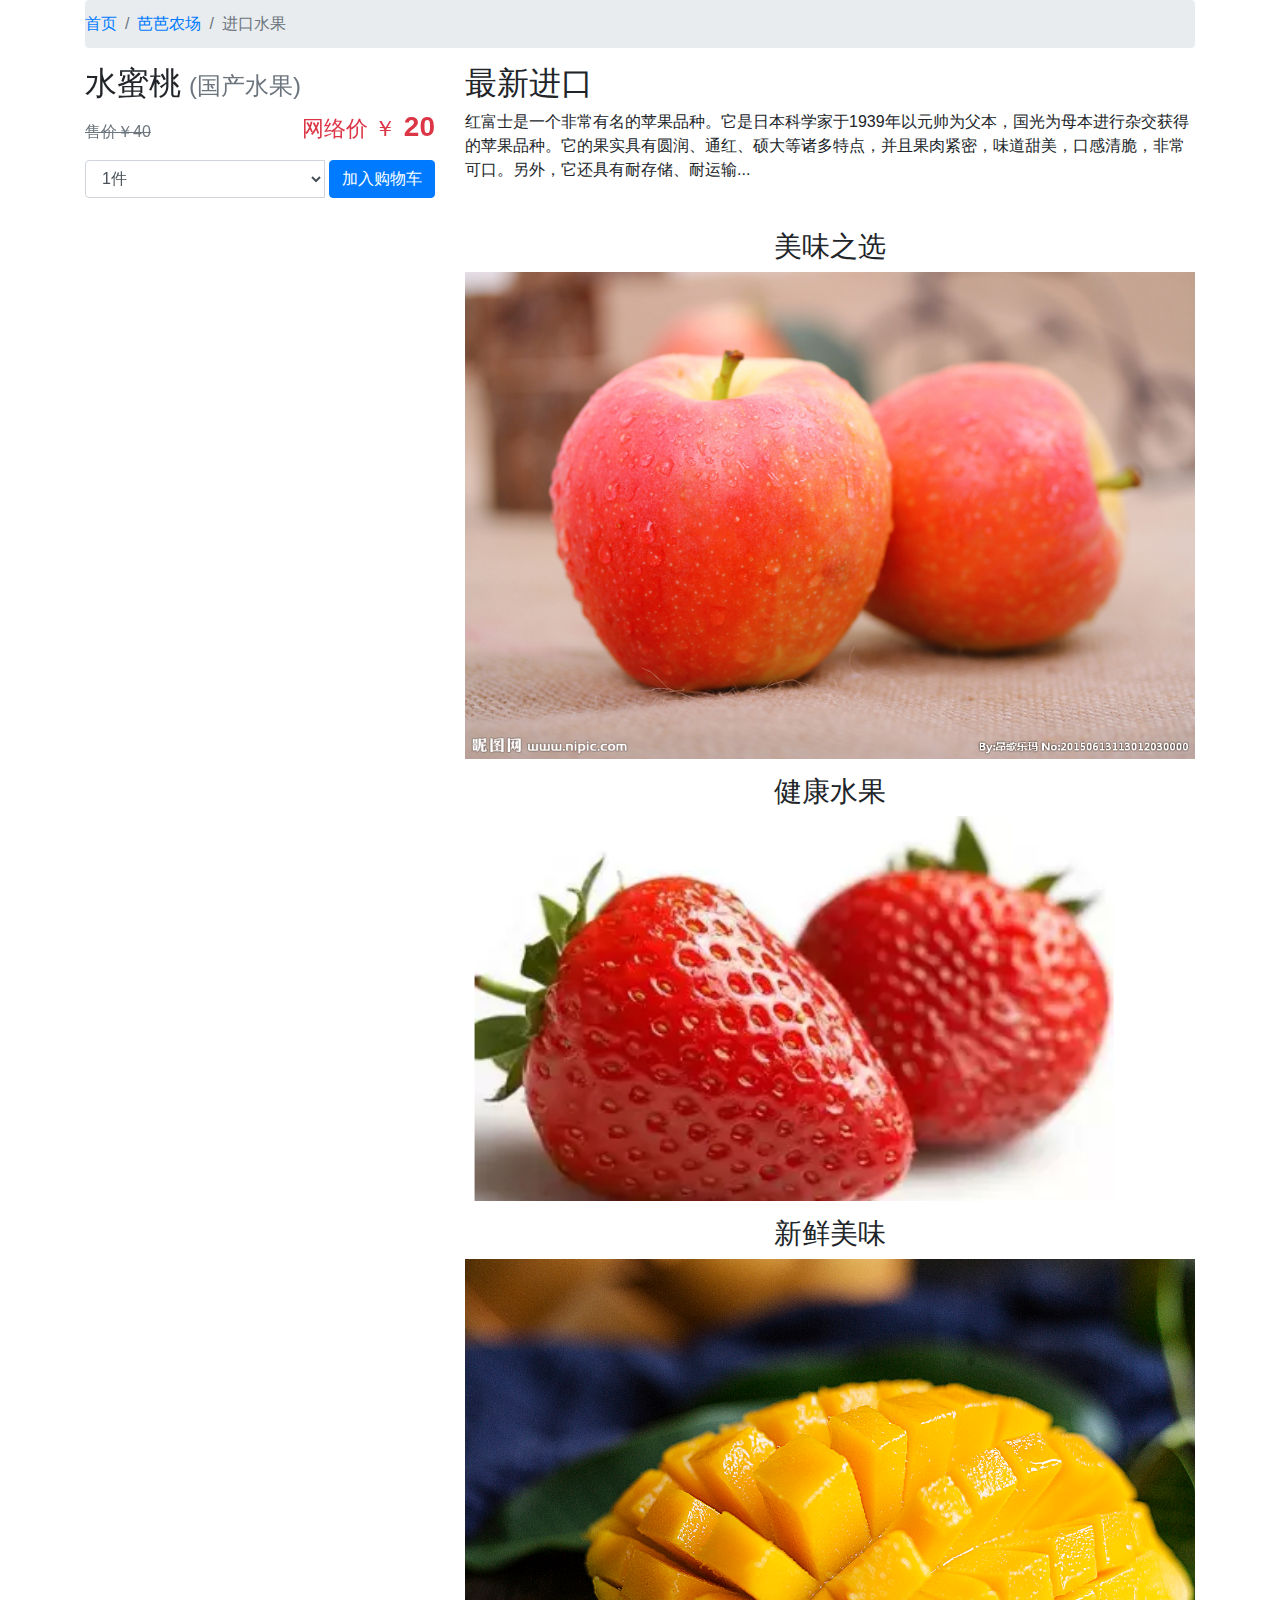
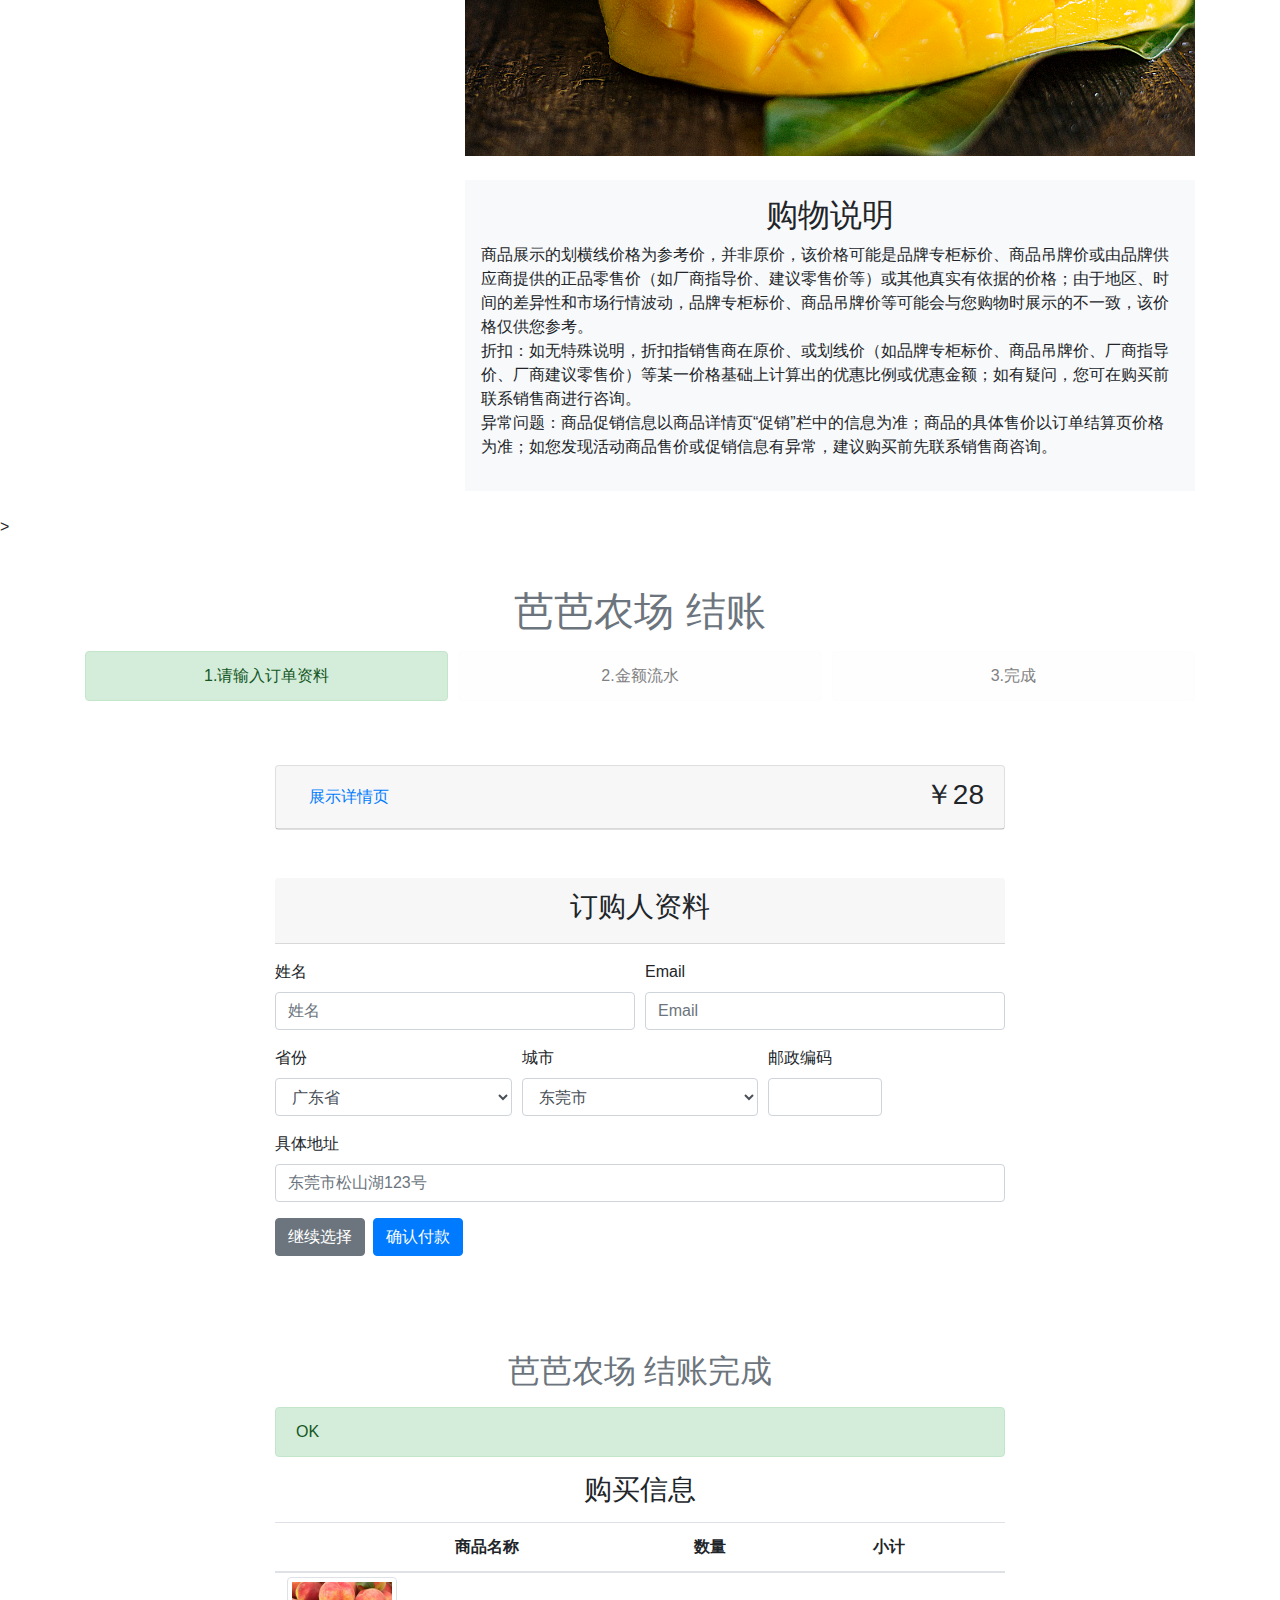
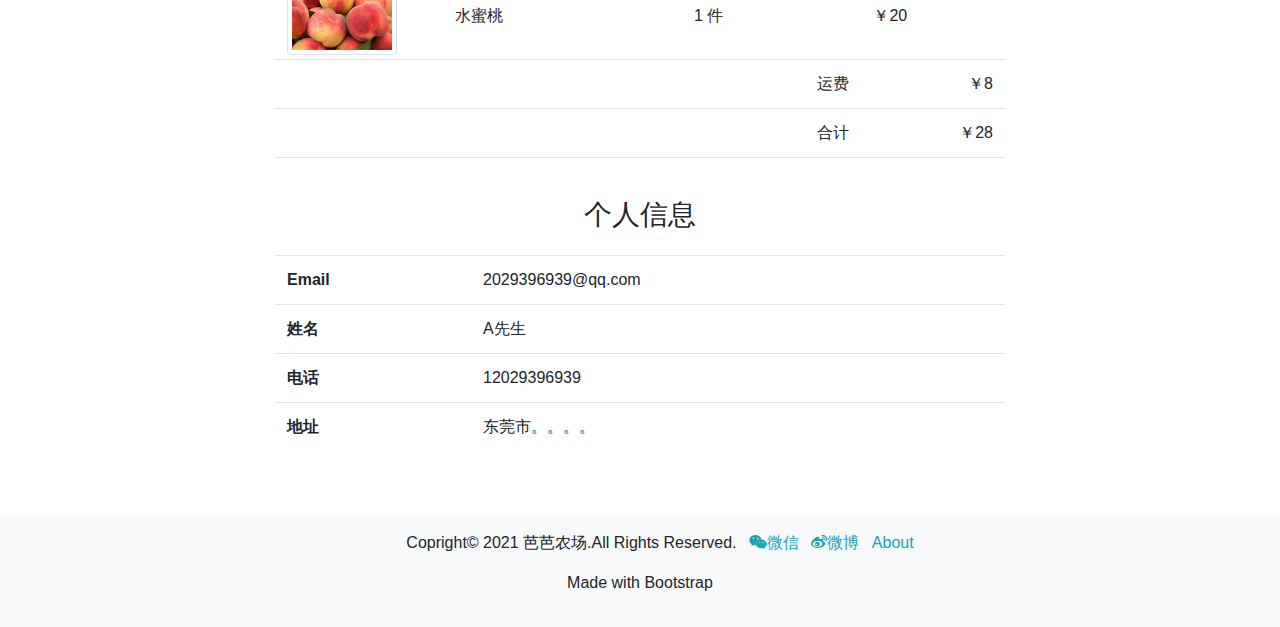
<file: xq.html>
<!DOCTYPE html>
<html lang="en">
    <head>
        <!-- Required meta tags -->
        <meta charset="utf-8">
        <meta name="viewport" content="width=device-width, initial-scale=1, shrink-to-fit=no">
        <!-- Bootstrap CSS -->
        <link rel="stylesheet" href="https://maxcdn.bootstrapcdn.com/bootstrap/4.0.0/css/bootstrap.min.css" integrity="sha384-Gn5384xqQ1aoWXA+058RXPxPg6fy4IWvTNh0E263XmFcJlSAwiGgFAW/dAiS6JXm" crossorigin="anonymous">
        <link rel="stylesheet" href=" https://cdnjs.cloudflare.com/ajax/libs/font-awesome/5.13.0/css/all.min.css">
        <link rel="stylesheet" href="https://use.fontawesome.com/releases/v5.15.2/css/all.css" integrity="sha384-vSIIfh2YWi9wW0r9iZe7RJPrKwp6bG+s9QZMoITbCckVJqGCCRhc+ccxNcdpHuYu" crossorigin="anonymous">
        <link rel="stylesheet" href="./css/all.css">
        <title>产品详情页</title>
      </head>
      <body>
        <div class="container">
            <!-- breadcrumb面包屑导航栏,bg-transprent背景设置透明色 -->
            <nav aria-label="breadcrumb">
                <ol class="breadcrumb bg-transprent pl-0">
                    <li class="breadcrumb-item"><a href="index.html">首页</a></li>
                    <li class="breadcrumb-item"><a href="index.html">芭芭农场</a></li>
                    <li class="breadcrumb-item active" aria-current="page">进口水果</li>
                </ol>
            </nav>
            <div class="row">
                <div class="col-md-4">
                    <div class="sticky-top" style="top: 10px;">
                        <!-- d-flex弹性布局 -->
                    <div class="d-flex">
                        <h1 class="h2">水蜜桃</h1>
                        <span class="h4 text-secondary pt-2 ml-2">(国产水果)</span>
                    </div>
                    <div class="d-flex justify-content-end align-items-end">
                        <del class="text-muted">售价￥40</del>
                        <div class="h3 ml-auto mb-0 text-danger">
                            <small>网络价 ￥</small>
                            <strong>20</strong>
                        </div>
                    </div>
                    <!-- select下拉选择框 -->
                    <div class="input-group mt-3">
                        <select name="" id="number" class="form-control mr-1">
                            <option value="1">1件</option>
                            <option value="2">2件</option>
                            <option value="3">3件</option>
                        </select>
                        <a href="#" class="btn btn-primary" data-toggle="modal" data-target="#editModal">加入购物车</a>
                    </div>
                    </div>
                </div>
                <div class="col-md-8">
                    <h2>最新进口</h2>
                    <p class="mb-5">红富士是一个非常有名的苹果品种。它是日本科学家于1939年以元帅为父本，国光为母本进行杂交获得的苹果品种。它的果实具有圆润、通红、硕大等诸多特点，并且果肉紧密，味道甜美，口感清脆，非常可口。另外，它还具有耐存储、耐运输...</p>
                    <h3 class="text-center">美味之选</h3>
                    <img src="tp/11.jpg" class="w-100" alt="card image cap">
                    <h3 class="text-center mt-3">健康水果</h3>
                    <img src="tp/12.png" class="w-100" alt="card image cap">
                    <h3 class="text-center mt-3">新鲜美味</h3>
                    <img src="tp/4.jpg" class="w-100" alt="card image cap">
                    <div class="my-4 bg-light p-3" role="alert">
                        <h2 class="text-center h2">购物说明</h2>
                        <p>商品展示的划横线价格为参考价，并非原价，该价格可能是品牌专柜标价、商品吊牌价或由品牌供应商提供的正品零售价（如厂商指导价、建议零售价等）或其他真实有依据的价格；由于地区、时间的差异性和市场行情波动，品牌专柜标价、商品吊牌价等可能会与您购物时展示的不一致，该价格仅供您参考。<br>

                            折扣：如无特殊说明，折扣指销售商在原价、或划线价（如品牌专柜标价、商品吊牌价、厂商指导价、厂商建议零售价）等某一价格基础上计算出的优惠比例或优惠金额；如有疑问，您可在购买前联系销售商进行咨询。<br>
                            
                            异常问题：商品促销信息以商品详情页“促销”栏中的信息为准；商品的具体售价以订单结算页价格为准；如您发现活动商品售价或促销信息有异常，建议购买前先联系销售商咨询。</p>
                    </div>
                </div>
            </div>
        </div>

        <!-- 结账锚标签 -->
        <a id="jiezhan"></a>>
        <div class="container main-contant py-5">
            <!-- text-secondary文字颜色灰色 -->
            <h1 class="text-center mb-3 text-secondary">芭芭农场 结账</h1>
            <div class="form-row text-center">
                <div class="col-12 col-sm">
                    <!-- alert alert-success提示颜色,alert-rounded 圆角-->
                    <div class="alert alert-success alert-rounded" role="alert">
                        1.请输入订单资料
                    </div>
                </div>
                <div class="col-12 col-sm">
                    <div class="alert alert-light alert-rounded" role="alert">
                        2.金额流水
                    </div>
                </div>
                <div class="col-12 col-sm">
                    <div class="alert alert-light alert-rounded" role="alert">
                        3.完成
                    </div>
                </div>
            </div>

            <!-- #collapseone折叠式选项,col-md-8占8份栏位 -->
            <div class="row justify-content-center mt-5">
                <div class="col-md-8">
                    <div class="card">
                        <div class="card-header d-flex" id="headingone">
                            <button class="btn btn-link" data-toggle="collapse" data-target="#collapseone" aria-expanded="true" aria-controls="collapseone">
                                展示详情页                   
                            </button>
                            <div class="ml-auto">
                                <span class="h3">￥28</span>
                            </div>
                        </div>
                    </div>
                    <div class="collapse" id="collapseone" aria-labelledby="headingone" data-parent="#headingone">
                        <table class="table table-sm">
                            <thead>
                            <tr>
                                <th width="30"></th>
                                <th width="100"></th>
                                <th>商品名称</th>
                                <th width="100">数量</th>
                                <th width="80">小计</th>
                            </tr>
                            </thead>
                            <tbody>
                                <tr>
                                    <td class="align-middle text-center">
                                        <!-- text-muted强调色，img-thumbnail设置缩略图 -->
                                        <a href="#removeModal" class="text-muted" data-toggle="modal" data-title="删除 水蜜桃 1 件">
                                            <i class="far fa-trash-alt" aria-hidden="true"></i>
                                        </a>
                                    </td>
                                    <td class="py-1" width="130">
                                        <img src="tp/1.jpg" class="img-thumbnail" alt="">
                                    </td>
                                    <td class="align-middle">水蜜桃</td>
                                    <td class="align-middle">1 件</td>
                                    <td class="align-middle">￥20</td>
                                </tr>
                                <tr>
                                    <td colspan="4" class="text-right">运费</td>
                                    <td class="text-right">
                                        <strong>￥8</strong>
                                    </td>
                                </tr>
                                <tr>
                                    <td colspan="4" class="text-right">合计</td>
                                    <td class="text-right">
                                        <strong>￥28</strong>
                                    </td>
                                </tr>
                            </tbody>
                        </table>
                    </div>
                    <!-- 订购人资料，rounded-0直角，needs-validation表单验证 -->
                    <div class="card border-0 rounded-0 mt-5">
                        <div class="card-header boder-bottom-0">
                            <h3 class="text-center">订购人资料</h3>
                        </div>
                    </div>
                    <form class="mt-3 needs-validation" novalidate>
                        <div class="form-row">
                          <div class="form-group col-md-6">
                            <label for="name">姓名</label>
                            <input type="text" class="form-control" id="name" placeholder="姓名" required>
                            <div class="invalid-feedback">
                                请输入你的姓名
                            </div>
                          </div>
                          <div class="form-group col-md-6">
                            <label for="inputEmail4">Email</label>
                            <input type="email" class="form-control" id="inputEmail4" placeholder="Email">
                            <div class="invalid-feedback">
                                请输入你的email
                            </div>
                        </div>
                       
                        <div class="form-group col-md-4">
                          <label for="country">省份</label>
                          <select id="country" class="form-control">
                            <option selected>广东省</option>
                            <option>广西省</option>
                            <option>海南省</option>
                          </select>
                        </div>
                          <div class="form-group col-md-4">
                            <label for="inputCity">城市</label>
                            <select id="inputCity" class="form-control">
                              <option selected>东莞市</option>
                              <option>北京市</option>
                              <option>深圳市</option>
                            </select>
                          </div>
                          <div class="form-group col-md-2">
                            <label for="Zip">邮政编码</label>
                            <input type="text" class="form-control" id="Zip" required>
                            <div class="invalid-feedback">
                                请输入你的邮政编码
                            </div>
                          </div>
                          <div class="form-group col-md-12">
                            <label for="address">具体地址</label>
                            <input type="text" class="form-control" id="address" placeholder="东莞市松山湖123号" required>
                            <div class="invalid-feedback">
                                请输入你的地址
                            </div>
                          </div>
                        </div>
                        <div class="f-lex justify-content-end">
                            <a href="#" class="btn btn-secondary mr-1">继续选择</a>
                            <button type="submit" class="btn btn-primary" data-toggle="modal" 
                            data-target="#loginModal" data-title="" 
                            data-backdrop="static">确认付款</button>
                        </div>  
                      </form>
                </div>
            </div>
        </div>


        <div class="container py-5">
            <!-- justify-content-center文本居中 -->
            <div class="row justify-content-center">
                <div class="col-md-8">
                    <h2 class="text-center text-secondary mb-3">芭芭农场 结账完成</h2>
                    <div class="alert alert-success alert-center alert-rounded" role="alert">
                        OK
                    </div>
                    <h3 class="text-center mb-3">购买信息</h3>
                    <table class="table">
                        <thead>
                            <tr>
                                <th></th>
                                <th width="200">商品名称</th>
                                <th width="150">数量</th>
                                <th width="120">小计</th>
                            </tr>
                        </thead>
                        <tbody>
                            <tr>
                                <td class="py-1" width="140">
                                    <img src="tp/1.jpg" class="img-thumbnail" width="110" alt="">
                                </td>
                                <td class="align-middle">水蜜桃</td>
                                <td class="align-middle">1 件</td>
                                <td class="align-middle">￥20</td>
                            </tr>
                        </tbody>
                        <tfoot>
                            <tr>
                                <td></td>
                                <td></td>
                                <td class="align-middle text-right">运费</td>
                                <td class="align-middle text-right">￥8</td>
                            </tr>
                            <tr>
                                <td></td>
                                <td></td>
                                <td class="align-middle text-right">合计</td>
                                <td class="align-middle text-right">￥28</td>
                            </tr>
                            <tr>
                                <td></td>
                                <td></td>
                                <td></td>
                                <td></td>
                            </tr>
                        </tfoot>
                    </table>
    
                    <h3 class="text-center mb-4">个人信息</h3>
                    <table class="table">
                        <tbody>
                            <tr>
                                <th>Email</th>
                                <td>2029396939@qq.com</td>
                            </tr>
                            <tr>
                                <th>姓名</th>
                                <td>A先生</td>
                            </tr>
                            <tr>
                                <th>电话</th>
                                <td>12029396939</td>
                            </tr>
                            <tr>
                                <th>地址</th>
                                <td>东莞市。。。。</td>
                            </tr>
                        </tbody>
                    </table>
                </div>
            </div>
        </div>
    
        <footer class="bg-light trxt-muted py-3">
            <div class="container">
                <ul class="list-line text-center">
                    <li class="list-inline-item"> Copright&copy; 2021 芭芭农场.All Rights Reserved.</li>
                    <li class="list-inline-item">
                        <a class="text-info" href="#">
                            <i class="fab fa-weixin" aria-hidden="true"></i>微信
                        </a>
                    </li>
                    <li class="list-inline-item">
                        <a class="text-info" href="#">
                            <i class="fab fa-weibo" aria-hidden="true"></i>微博
                        </a>
                    </li>
                    <li class="list-inline-item">
                        <a class="text-info" href="#">About</a>
                    </li>
                </ul>
                <p class="text-center"> Made with Bootstrap</p>
            </div>
        </footer>


 <!-- modal -->
 <div class="modal fade" id="loginModal" tabindex="-1" role="dialog" aria-labelledby="exampleModalLabel" aria-hidden="true">
    <div class="modal-dialog" role="document">
      <div class="modal-content">
        <div class="modal-header bg-primary text-white">
          <h5 class="modal-title" id="exampleModalLabel">登录</h5>
          <button type="button" class="close" data-dismiss="modal" aria-label="Close">
            <span aria-hidden="true">&times;</span>
          </button>
        </div>
        <div class="modal-body">
            <form>
                <div class="form-group">
                  <label for="exampleInputEmail1">账号</label>
                  <input type="text" class="form-control" id="exampleuser" placeholder="请输入账号" >
                </div>
                <div class="form-group">
                  <label for="exampleInputPassword1">密码</label>
                  <input type="password" class="form-control" id="exampleInputPassword1" placeholder="请输入密码">
                </div>
                <div class="form-group form-check">
                  <input type="checkbox" class="form-check-input" id="exampleCheck1">
                  <label class="form-check-label" for="exampleCheck1">记住密码</label>
                </div>
            </form>
        </div>
        <div class="modal-footer">
          <a href="#" class="mr-auto" data-dismiss="modal" data-toggle="modal" data-target="#registerModal">还没注册账号？注册</a>
          <button type="button" class="btn btn-secondary" data-dismiss="modal">关闭</button>
          <button type="button" class="btn btn-primary">登录</button>
        </div>
      </div>
    </div>
  </div>
<!-- modal -->
  <div class="modal fade" id="registerModal" tabindex="-1" role="dialog" aria-labelledby="exampleModalLabel" aria-hidden="true">
        <div class="modal-dialog" role="document">
          <div class="modal-content">
            <div class="modal-header bg-success text-white">
              <h5 class="modal-title" id="exampleModalLabel">注册</h5>
              <button type="button" class="close" data-dismiss="modal" aria-label="Close">
                <span aria-hidden="true">&times;</span>
              </button>
            </div>
            <div class="modal-body">
                <div class="row">
                    <div class="col-md-3">
                      <svg t="1623673532845" class="icon" viewBox="0 0 1024 1024" version="1.1" xmlns="http://www.w3.org/2000/svg" p-id="2516" width="100" height="100"><path d="M722.6 645.295c17.497-26.999 9.793-63.072-17.206-80.567-21.997-14.255-45.104-26.406-69.045-36.377 69.66-51.387 114.937-134.006 114.937-227.013 0-155.467-126.483-281.951-281.951-281.951s-281.951 126.483-281.951 281.951c0 92.95 45.223 175.527 114.811 226.919-51.763 21.557-99.309 53.261-140.153 94.103-82.080 82.080-127.284 191.213-127.284 307.292 0 32.174 26.082 58.254 58.254 58.254s58.254-26.080 58.254-58.254c0-175.385 142.685-318.068 318.068-318.068 61.579 0 121.298 17.606 172.699 50.915 27.002 17.498 63.074 9.793 80.567-17.206zM469.334 135.897c91.225 0 165.442 74.218 165.442 165.442s-74.218 165.442-165.442 165.442c-91.225 0-165.442-74.217-165.442-165.442s74.218-165.442 165.442-165.442z" p-id="2517"></path><path d="M926.63 743.197h-66.992v-66.992c0-32.174-26.080-58.254-58.254-58.254s-58.254 26.080-58.254 58.254v66.992h-66.992c-32.174 0-58.254 26.080-58.254 58.254s26.080 58.254 58.254 58.254h66.992v66.992c0 32.174 26.080 58.254 58.254 58.254s58.254-26.080 58.254-58.254v-66.992h66.992c32.174 0 58.254-26.080 58.254-58.254s-26.080-58.254-58.254-58.254z" p-id="2518"></path></svg>
                    </div>
                    <div class="col-md-9">
                          <h4>注册账号</h4>
                      <form>
                          <div class="form-group">
                              <label>手机</label>
                              <input type="text" class="form-control" placeholder="请输入手机号">
                          </div>
                          <div class="form-group">
                              <label>验证码</label>
                              <div class="input-group">
                                  <input type="text" class="form-control" placeholder="输入验证码..">
                                  <div class="input-group-btn">
                                      <button class="btn btn-success">发送验证码</button>
                                  </div>
                              </div>
                          </div>
                          <div class="form-group text-center">
                              <a href="#">忘记密码？</a>
                          </div>
                      </form>
                    </div>
                </div>
            </div>
            <div class="modal-footer">
              <a href="#" class="mr-auto" data-dismiss="modal" data-toggle="modal" data-target="#loginModal">切换到登录</a>
              <button type="button" class="btn btn-secondary" data-dismiss="modal">关闭</button>
              <button type="button" class="btn btn-primary">注册</button>
            </div>
          </div>
        </div>
  </div>




<!-- Optional JavaScript -->
<!-- jQuery first, then Popper.js, then Bootstrap JS -->
<script src="https://code.jquery.com/jquery-3.3.1.slim.min.js"
    integrity="sha384-q8i/X+965DzO0rT7abK41JStQIAqVgRVzpbzo5smXKp4YfRvH+8abtTE1Pi6jizo"
    crossorigin="anonymous"></script>
<script src="https://cdnjs.cloudflare.com/ajax/libs/popper.js/1.14.7/umd/popper.min.js"
    integrity="sha384-UO2eT0CpHqdSJQ6hJty5KVphtPhzWj9WO1clHTMGa3JDZwrnQq4sF86dIHNDz0W1"
    crossorigin="anonymous"></script>
<script src="https://stackpath.bootstrapcdn.com/bootstrap/4.3.1/js/bootstrap.min.js"
    integrity="sha384-JjSmVgyd0p3pXB1rRibZUAYoIIy6OrQ6VrjIEaFf/nJGzIxFDsf4x0xIM+B07jRM"
    crossorigin="anonymous"></script>

<script src="./js/all.js"></script>
</body>     
</body>
</html>
</file>
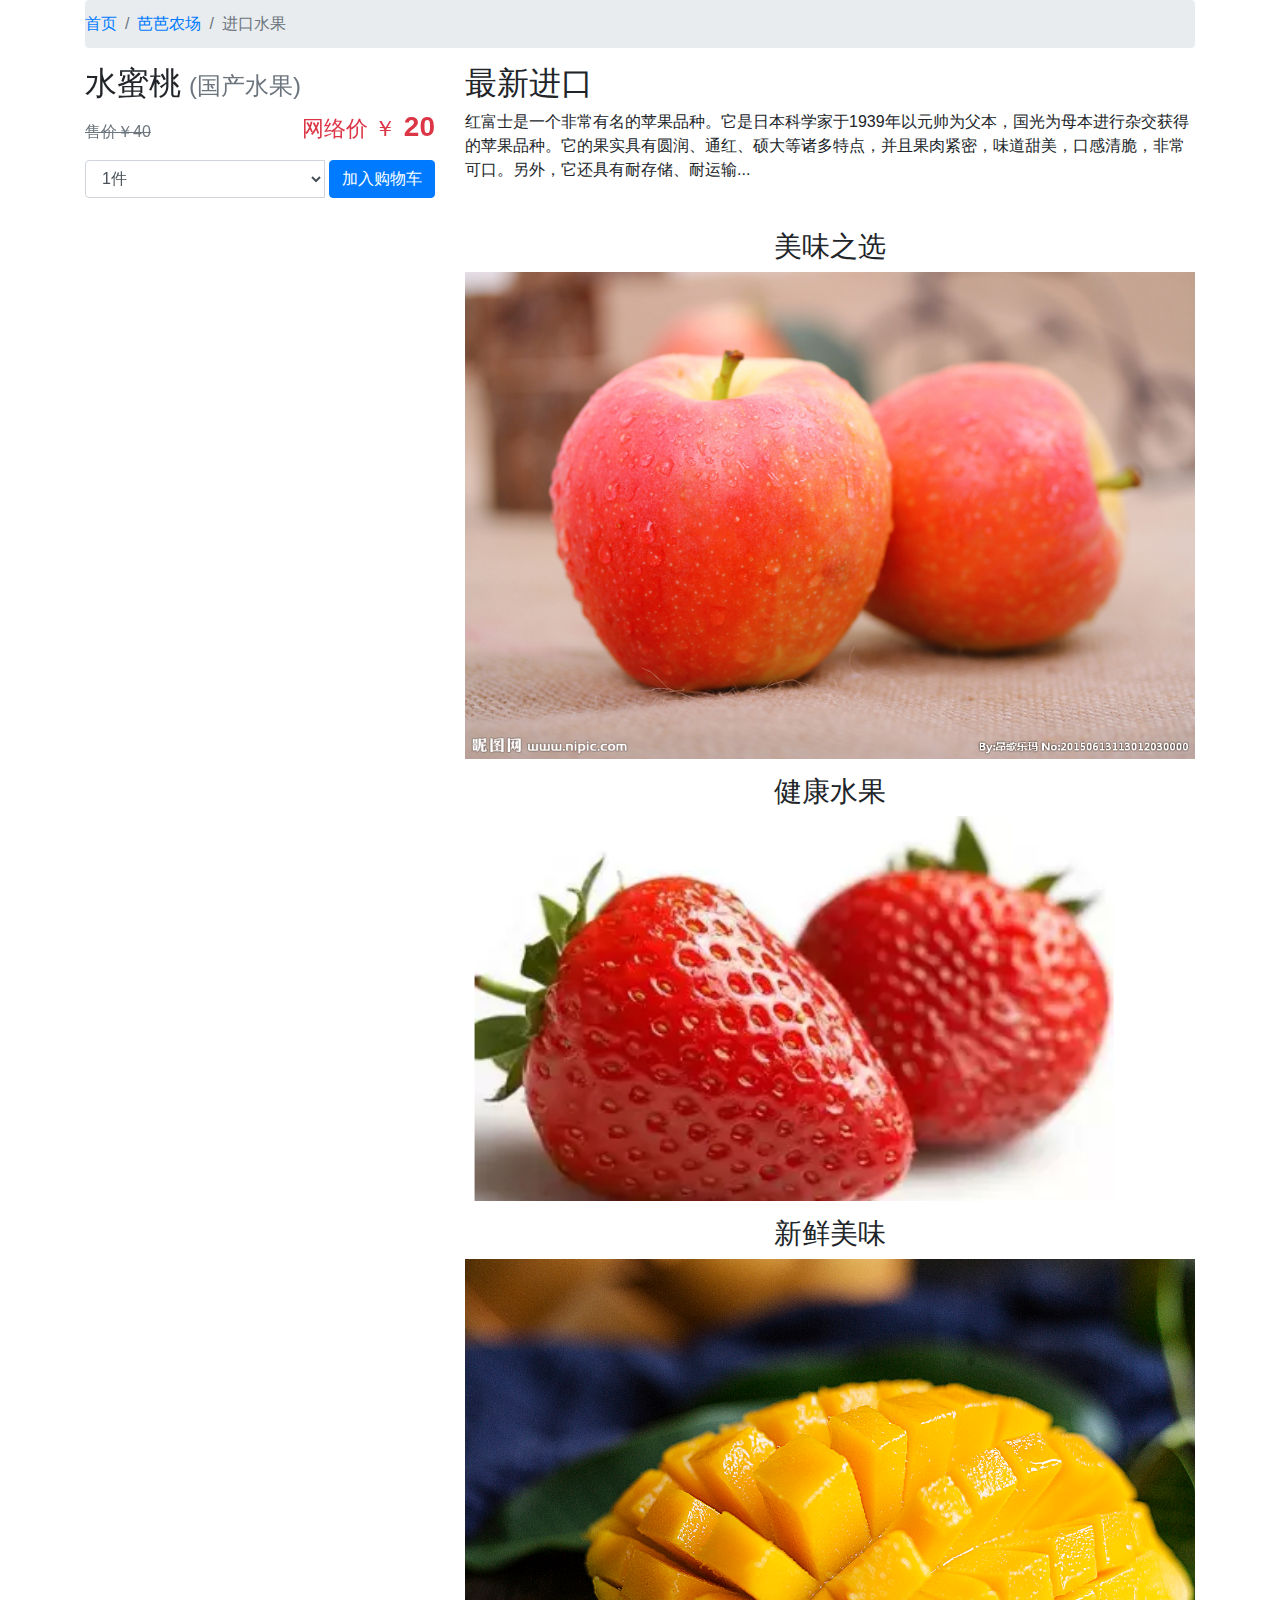
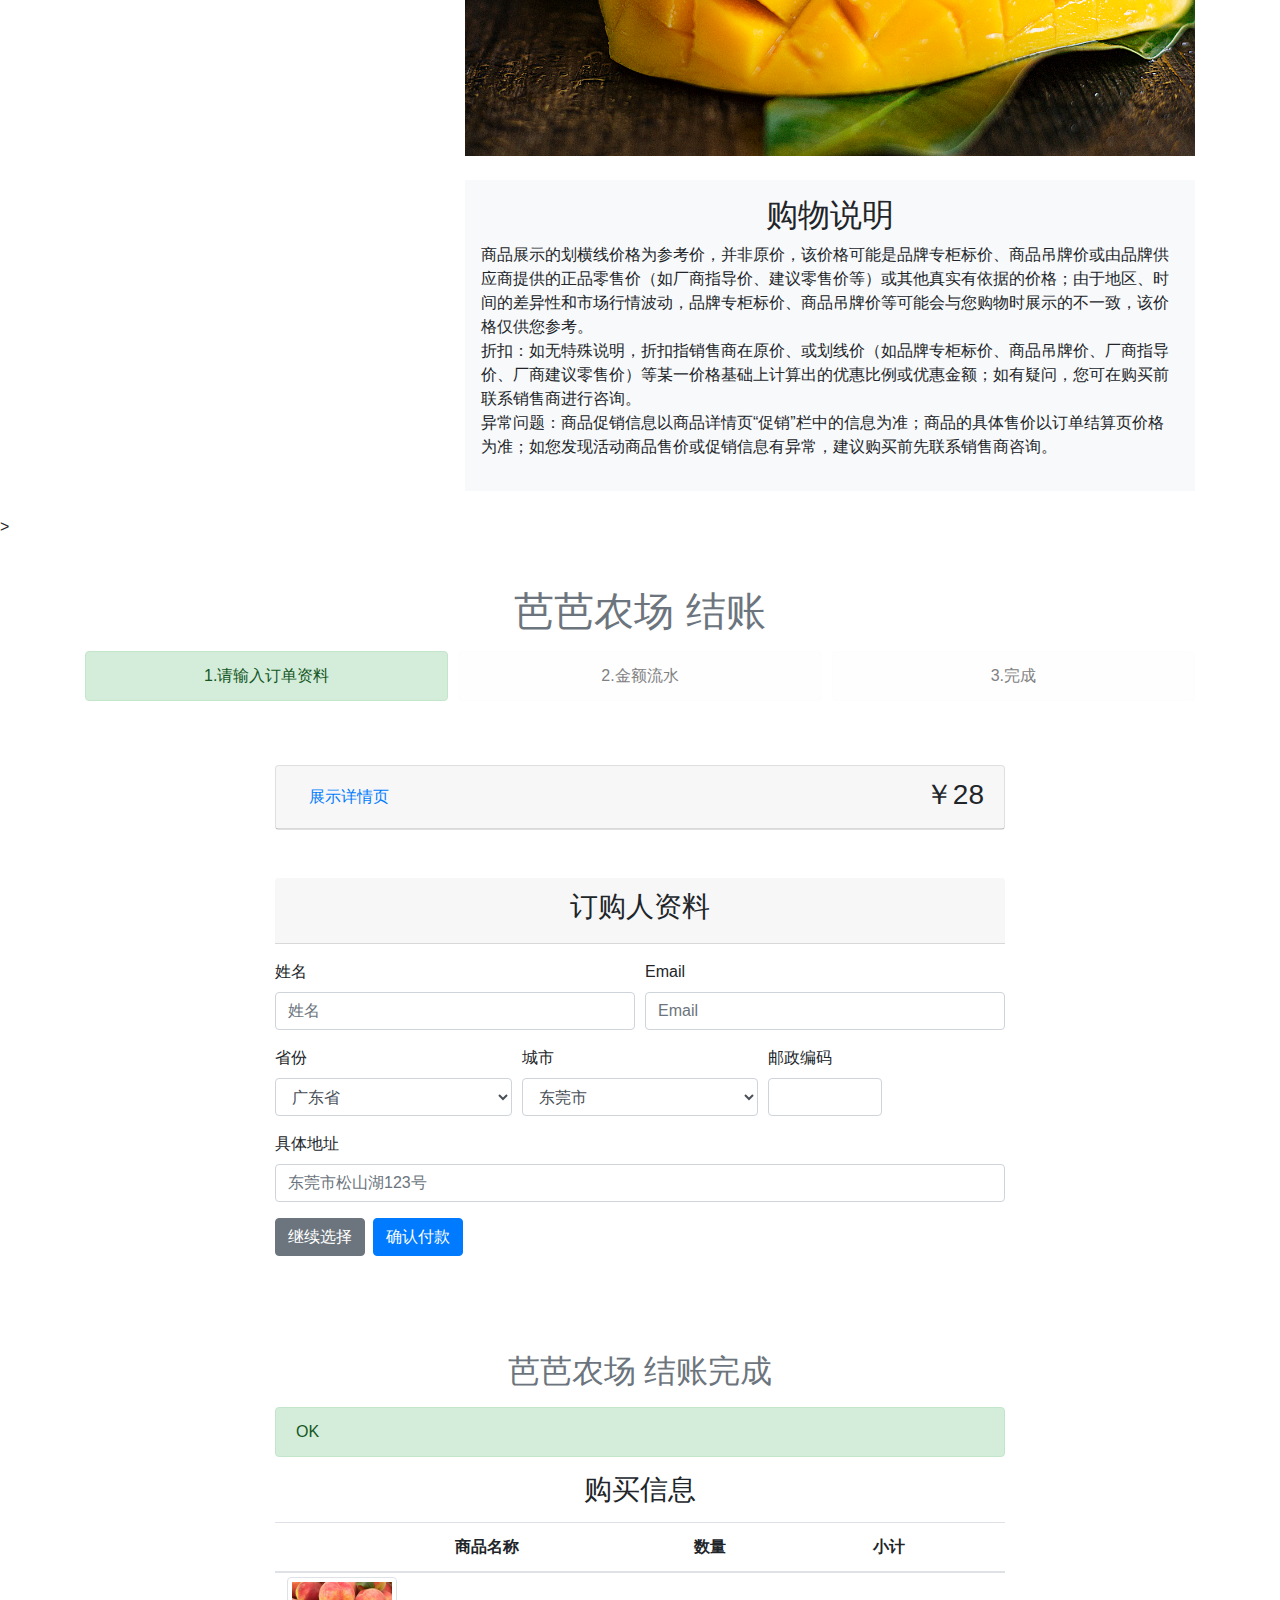
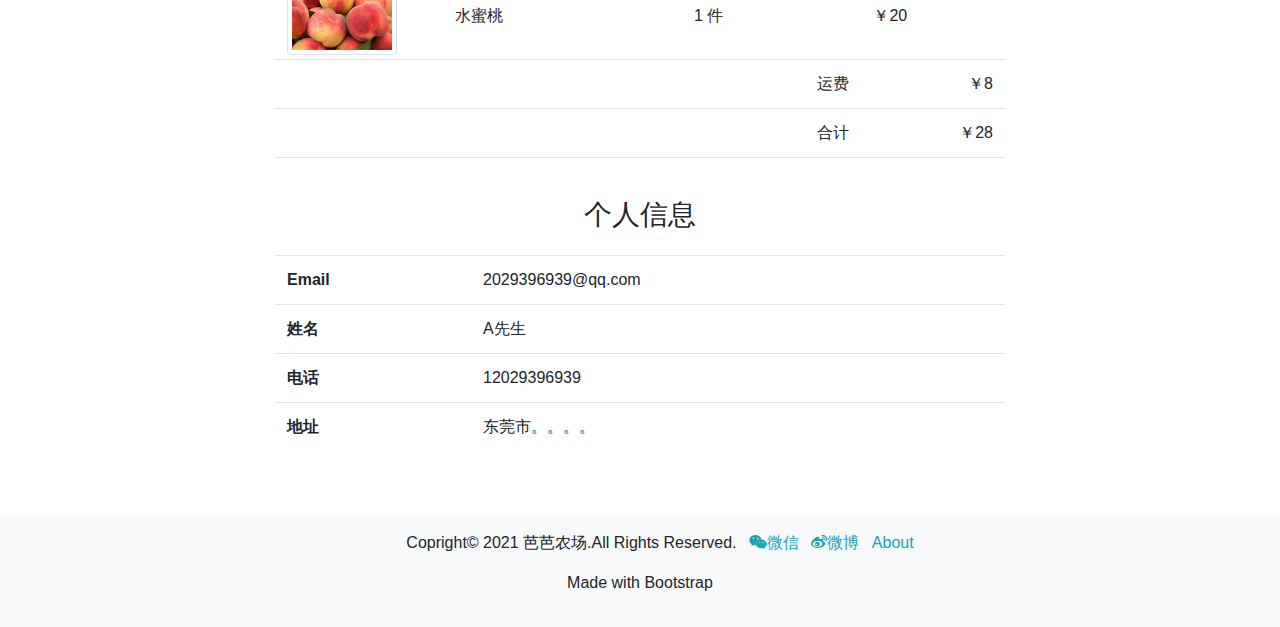
<file: html/xq.html>
<!DOCTYPE html>
<html lang="en">
    <head>
        <!-- Required meta tags -->
        <meta charset="utf-8">
        <meta name="viewport" content="width=device-width, initial-scale=1, shrink-to-fit=no">
        <!-- Bootstrap CSS -->
        <link rel="stylesheet" href="https://maxcdn.bootstrapcdn.com/bootstrap/4.0.0/css/bootstrap.min.css" integrity="sha384-Gn5384xqQ1aoWXA+058RXPxPg6fy4IWvTNh0E263XmFcJlSAwiGgFAW/dAiS6JXm" crossorigin="anonymous">
        <link rel="stylesheet" href=" https://cdnjs.cloudflare.com/ajax/libs/font-awesome/5.13.0/css/all.min.css">
        <link rel="stylesheet" href="https://use.fontawesome.com/releases/v5.15.2/css/all.css" integrity="sha384-vSIIfh2YWi9wW0r9iZe7RJPrKwp6bG+s9QZMoITbCckVJqGCCRhc+ccxNcdpHuYu" crossorigin="anonymous">
        <link rel="stylesheet" href="../css/all.css">
        <title>产品详情页</title>
      </head>
      <body>
        <div class="container">
            <!-- breadcrumb面包屑导航栏,bg-transprent背景设置透明色 -->
            <nav aria-label="breadcrumb">
                <ol class="breadcrumb bg-transprent pl-0">
                    <li class="breadcrumb-item"><a href="../index.html">首页</a></li>
                    <li class="breadcrumb-item"><a href="../index.html">芭芭农场</a></li>
                    <li class="breadcrumb-item active" aria-current="page">进口水果</li>
                </ol>
            </nav>
            <div class="row">
                <div class="col-md-4">
                    <div class="sticky-top" style="top: 10px;">
                        <!-- d-flex弹性布局 -->
                    <div class="d-flex">
                        <h1 class="h2">水蜜桃</h1>
                        <span class="h4 text-secondary pt-2 ml-2">(国产水果)</span>
                    </div>
                    <div class="d-flex justify-content-end align-items-end">
                        <del class="text-muted">售价￥40</del>
                        <div class="h3 ml-auto mb-0 text-danger">
                            <small>网络价 ￥</small>
                            <strong>20</strong>
                        </div>
                    </div>
                    <!-- select下拉选择框 -->
                    <div class="input-group mt-3">
                        <select name="" id="number" class="form-control mr-1">
                            <option value="1">1件</option>
                            <option value="2">2件</option>
                            <option value="3">3件</option>
                        </select>
                        <a href="#" class="btn btn-primary" data-toggle="modal" data-target="#editModal">加入购物车</a>
                    </div>
                    </div>
                </div>
                <div class="col-md-8">
                    <h2>最新进口</h2>
                    <p class="mb-5">红富士是一个非常有名的苹果品种。它是日本科学家于1939年以元帅为父本，国光为母本进行杂交获得的苹果品种。它的果实具有圆润、通红、硕大等诸多特点，并且果肉紧密，味道甜美，口感清脆，非常可口。另外，它还具有耐存储、耐运输...</p>
                    <h3 class="text-center">美味之选</h3>
                    <img src="../tp/11.jpg" class="w-100" alt="card image cap">
                    <h3 class="text-center mt-3">健康水果</h3>
                    <img src="../tp/12.png" class="w-100" alt="card image cap">
                    <h3 class="text-center mt-3">新鲜美味</h3>
                    <img src="../tp/4.jpg" class="w-100" alt="card image cap">
                    <div class="my-4 bg-light p-3" role="alert">
                        <h2 class="text-center h2">购物说明</h2>
                        <p>商品展示的划横线价格为参考价，并非原价，该价格可能是品牌专柜标价、商品吊牌价或由品牌供应商提供的正品零售价（如厂商指导价、建议零售价等）或其他真实有依据的价格；由于地区、时间的差异性和市场行情波动，品牌专柜标价、商品吊牌价等可能会与您购物时展示的不一致，该价格仅供您参考。<br>

                            折扣：如无特殊说明，折扣指销售商在原价、或划线价（如品牌专柜标价、商品吊牌价、厂商指导价、厂商建议零售价）等某一价格基础上计算出的优惠比例或优惠金额；如有疑问，您可在购买前联系销售商进行咨询。<br>
                            
                            异常问题：商品促销信息以商品详情页“促销”栏中的信息为准；商品的具体售价以订单结算页价格为准；如您发现活动商品售价或促销信息有异常，建议购买前先联系销售商咨询。</p>
                    </div>
                </div>
            </div>
        </div>

        <!-- 结账锚标签 -->
        <a id="jiezhan"></a>>
        <div class="container main-contant py-5">
            <!-- text-secondary文字颜色灰色 -->
            <h1 class="text-center mb-3 text-secondary">芭芭农场 结账</h1>
            <div class="form-row text-center">
                <div class="col-12 col-sm">
                    <!-- alert alert-success提示颜色,alert-rounded 圆角-->
                    <div class="alert alert-success alert-rounded" role="alert">
                        1.请输入订单资料
                    </div>
                </div>
                <div class="col-12 col-sm">
                    <div class="alert alert-light alert-rounded" role="alert">
                        2.金额流水
                    </div>
                </div>
                <div class="col-12 col-sm">
                    <div class="alert alert-light alert-rounded" role="alert">
                        3.完成
                    </div>
                </div>
            </div>

            <!-- #collapseone折叠式选项,col-md-8占8份栏位 -->
            <div class="row justify-content-center mt-5">
                <div class="col-md-8">
                    <div class="card">
                        <div class="card-header d-flex" id="headingone">
                            <button class="btn btn-link" data-toggle="collapse" data-target="#collapseone" aria-expanded="true" aria-controls="collapseone">
                                展示详情页                   
                            </button>
                            <div class="ml-auto">
                                <span class="h3">￥28</span>
                            </div>
                        </div>
                    </div>
                    <div class="collapse" id="collapseone" aria-labelledby="headingone" data-parent="#headingone">
                        <table class="table table-sm">
                            <thead>
                            <tr>
                                <th width="30"></th>
                                <th width="100"></th>
                                <th>商品名称</th>
                                <th width="100">数量</th>
                                <th width="80">小计</th>
                            </tr>
                            </thead>
                            <tbody>
                                <tr>
                                    <td class="align-middle text-center">
                                        <!-- text-muted强调色，img-thumbnail设置缩略图 -->
                                        <a href="#removeModal" class="text-muted" data-toggle="modal" data-title="删除 水蜜桃 1 件">
                                            <i class="far fa-trash-alt" aria-hidden="true"></i>
                                        </a>
                                    </td>
                                    <td class="py-1" width="130">
                                        <img src="../tp/1.jpg" class="img-thumbnail" alt="">
                                    </td>
                                    <td class="align-middle">水蜜桃</td>
                                    <td class="align-middle">1 件</td>
                                    <td class="align-middle">￥20</td>
                                </tr>
                                <tr>
                                    <td colspan="4" class="text-right">运费</td>
                                    <td class="text-right">
                                        <strong>￥8</strong>
                                    </td>
                                </tr>
                                <tr>
                                    <td colspan="4" class="text-right">合计</td>
                                    <td class="text-right">
                                        <strong>￥28</strong>
                                    </td>
                                </tr>
                            </tbody>
                        </table>
                    </div>
                    <!-- 订购人资料，rounded-0直角，needs-validation表单验证 -->
                    <div class="card border-0 rounded-0 mt-5">
                        <div class="card-header boder-bottom-0">
                            <h3 class="text-center">订购人资料</h3>
                        </div>
                    </div>
                    <form class="mt-3 needs-validation" novalidate>
                        <div class="form-row">
                          <div class="form-group col-md-6">
                            <label for="name">姓名</label>
                            <input type="text" class="form-control" id="name" placeholder="姓名" required>
                            <div class="invalid-feedback">
                                请输入你的姓名
                            </div>
                          </div>
                          <div class="form-group col-md-6">
                            <label for="inputEmail4">Email</label>
                            <input type="email" class="form-control" id="inputEmail4" placeholder="Email">
                            <div class="invalid-feedback">
                                请输入你的email
                            </div>
                        </div>
                       
                        <div class="form-group col-md-4">
                          <label for="country">省份</label>
                          <select id="country" class="form-control">
                            <option selected>广东省</option>
                            <option>广西省</option>
                            <option>海南省</option>
                          </select>
                        </div>
                          <div class="form-group col-md-4">
                            <label for="inputCity">城市</label>
                            <select id="inputCity" class="form-control">
                              <option selected>东莞市</option>
                              <option>北京市</option>
                              <option>深圳市</option>
                            </select>
                          </div>
                          <div class="form-group col-md-2">
                            <label for="Zip">邮政编码</label>
                            <input type="text" class="form-control" id="Zip" required>
                            <div class="invalid-feedback">
                                请输入你的邮政编码
                            </div>
                          </div>
                          <div class="form-group col-md-12">
                            <label for="address">具体地址</label>
                            <input type="text" class="form-control" id="address" placeholder="东莞市松山湖123号" required>
                            <div class="invalid-feedback">
                                请输入你的地址
                            </div>
                          </div>
                        </div>
                        <div class="f-lex justify-content-end">
                            <a href="#" class="btn btn-secondary mr-1">继续选择</a>
                            <button type="submit" class="btn btn-primary" data-toggle="modal" 
                            data-target="#loginModal" data-title="" 
                            data-backdrop="static">确认付款</button>
                        </div>  
                      </form>
                </div>
            </div>
        </div>


        <div class="container py-5">
            <!-- justify-content-center文本居中 -->
            <div class="row justify-content-center">
                <div class="col-md-8">
                    <h2 class="text-center text-secondary mb-3">芭芭农场 结账完成</h2>
                    <div class="alert alert-success alert-center alert-rounded" role="alert">
                        OK
                    </div>
                    <h3 class="text-center mb-3">购买信息</h3>
                    <table class="table">
                        <thead>
                            <tr>
                                <th></th>
                                <th width="200">商品名称</th>
                                <th width="150">数量</th>
                                <th width="120">小计</th>
                            </tr>
                        </thead>
                        <tbody>
                            <tr>
                                <td class="py-1" width="140">
                                    <img src="../tp/1.jpg" class="img-thumbnail" width="110" alt="">
                                </td>
                                <td class="align-middle">水蜜桃</td>
                                <td class="align-middle">1 件</td>
                                <td class="align-middle">￥20</td>
                            </tr>
                        </tbody>
                        <tfoot>
                            <tr>
                                <td></td>
                                <td></td>
                                <td class="align-middle text-right">运费</td>
                                <td class="align-middle text-right">￥8</td>
                            </tr>
                            <tr>
                                <td></td>
                                <td></td>
                                <td class="align-middle text-right">合计</td>
                                <td class="align-middle text-right">￥28</td>
                            </tr>
                            <tr>
                                <td></td>
                                <td></td>
                                <td></td>
                                <td></td>
                            </tr>
                        </tfoot>
                    </table>
    
                    <h3 class="text-center mb-4">个人信息</h3>
                    <table class="table">
                        <tbody>
                            <tr>
                                <th>Email</th>
                                <td>2029396939@qq.com</td>
                            </tr>
                            <tr>
                                <th>姓名</th>
                                <td>A先生</td>
                            </tr>
                            <tr>
                                <th>电话</th>
                                <td>12029396939</td>
                            </tr>
                            <tr>
                                <th>地址</th>
                                <td>东莞市。。。。</td>
                            </tr>
                        </tbody>
                    </table>
                </div>
            </div>
        </div>
    
        <footer class="bg-light trxt-muted py-3">
            <div class="container">
                <ul class="list-line text-center">
                    <li class="list-inline-item"> Copright&copy; 2021 芭芭农场.All Rights Reserved.</li>
                    <li class="list-inline-item">
                        <a class="text-info" href="#">
                            <i class="fab fa-weixin" aria-hidden="true"></i>微信
                        </a>
                    </li>
                    <li class="list-inline-item">
                        <a class="text-info" href="#">
                            <i class="fab fa-weibo" aria-hidden="true"></i>微博
                        </a>
                    </li>
                    <li class="list-inline-item">
                        <a class="text-info" href="#">About</a>
                    </li>
                </ul>
                <p class="text-center"> Made with Bootstrap</p>
            </div>
        </footer>


 <!-- modal -->
 <div class="modal fade" id="loginModal" tabindex="-1" role="dialog" aria-labelledby="exampleModalLabel" aria-hidden="true">
    <div class="modal-dialog" role="document">
      <div class="modal-content">
        <div class="modal-header bg-primary text-white">
          <h5 class="modal-title" id="exampleModalLabel">登录</h5>
          <button type="button" class="close" data-dismiss="modal" aria-label="Close">
            <span aria-hidden="true">&times;</span>
          </button>
        </div>
        <div class="modal-body">
            <form>
                <div class="form-group">
                  <label for="exampleInputEmail1">账号</label>
                  <input type="text" class="form-control" id="exampleuser" placeholder="请输入账号" >
                </div>
                <div class="form-group">
                  <label for="exampleInputPassword1">密码</label>
                  <input type="password" class="form-control" id="exampleInputPassword1" placeholder="请输入密码">
                </div>
                <div class="form-group form-check">
                  <input type="checkbox" class="form-check-input" id="exampleCheck1">
                  <label class="form-check-label" for="exampleCheck1">记住密码</label>
                </div>
            </form>
        </div>
        <div class="modal-footer">
          <a href="#" class="mr-auto" data-dismiss="modal" data-toggle="modal" data-target="#registerModal">还没注册账号？注册</a>
          <button type="button" class="btn btn-secondary" data-dismiss="modal">关闭</button>
          <button type="button" class="btn btn-primary">登录</button>
        </div>
      </div>
    </div>
  </div>
<!-- modal -->
  <div class="modal fade" id="registerModal" tabindex="-1" role="dialog" aria-labelledby="exampleModalLabel" aria-hidden="true">
        <div class="modal-dialog" role="document">
          <div class="modal-content">
            <div class="modal-header bg-success text-white">
              <h5 class="modal-title" id="exampleModalLabel">注册</h5>
              <button type="button" class="close" data-dismiss="modal" aria-label="Close">
                <span aria-hidden="true">&times;</span>
              </button>
            </div>
            <div class="modal-body">
                <div class="row">
                    <div class="col-md-3">
                      <svg t="1623673532845" class="icon" viewBox="0 0 1024 1024" version="1.1" xmlns="http://www.w3.org/2000/svg" p-id="2516" width="100" height="100"><path d="M722.6 645.295c17.497-26.999 9.793-63.072-17.206-80.567-21.997-14.255-45.104-26.406-69.045-36.377 69.66-51.387 114.937-134.006 114.937-227.013 0-155.467-126.483-281.951-281.951-281.951s-281.951 126.483-281.951 281.951c0 92.95 45.223 175.527 114.811 226.919-51.763 21.557-99.309 53.261-140.153 94.103-82.080 82.080-127.284 191.213-127.284 307.292 0 32.174 26.082 58.254 58.254 58.254s58.254-26.080 58.254-58.254c0-175.385 142.685-318.068 318.068-318.068 61.579 0 121.298 17.606 172.699 50.915 27.002 17.498 63.074 9.793 80.567-17.206zM469.334 135.897c91.225 0 165.442 74.218 165.442 165.442s-74.218 165.442-165.442 165.442c-91.225 0-165.442-74.217-165.442-165.442s74.218-165.442 165.442-165.442z" p-id="2517"></path><path d="M926.63 743.197h-66.992v-66.992c0-32.174-26.080-58.254-58.254-58.254s-58.254 26.080-58.254 58.254v66.992h-66.992c-32.174 0-58.254 26.080-58.254 58.254s26.080 58.254 58.254 58.254h66.992v66.992c0 32.174 26.080 58.254 58.254 58.254s58.254-26.080 58.254-58.254v-66.992h66.992c32.174 0 58.254-26.080 58.254-58.254s-26.080-58.254-58.254-58.254z" p-id="2518"></path></svg>
                    </div>
                    <div class="col-md-9">
                          <h4>注册账号</h4>
                      <form>
                          <div class="form-group">
                              <label>手机</label>
                              <input type="text" class="form-control" placeholder="请输入手机号">
                          </div>
                          <div class="form-group">
                              <label>验证码</label>
                              <div class="input-group">
                                  <input type="text" class="form-control" placeholder="输入验证码..">
                                  <div class="input-group-btn">
                                      <button class="btn btn-success">发送验证码</button>
                                  </div>
                              </div>
                          </div>
                          <div class="form-group text-center">
                              <a href="#">忘记密码？</a>
                          </div>
                      </form>
                    </div>
                </div>
            </div>
            <div class="modal-footer">
              <a href="#" class="mr-auto" data-dismiss="modal" data-toggle="modal" data-target="#loginModal">切换到登录</a>
              <button type="button" class="btn btn-secondary" data-dismiss="modal">关闭</button>
              <button type="button" class="btn btn-primary">注册</button>
            </div>
          </div>
        </div>
  </div>




<!-- Optional JavaScript -->
<!-- jQuery first, then Popper.js, then Bootstrap JS -->
<script src="https://code.jquery.com/jquery-3.3.1.slim.min.js"
    integrity="sha384-q8i/X+965DzO0rT7abK41JStQIAqVgRVzpbzo5smXKp4YfRvH+8abtTE1Pi6jizo"
    crossorigin="anonymous"></script>
<script src="https://cdnjs.cloudflare.com/ajax/libs/popper.js/1.14.7/umd/popper.min.js"
    integrity="sha384-UO2eT0CpHqdSJQ6hJty5KVphtPhzWj9WO1clHTMGa3JDZwrnQq4sF86dIHNDz0W1"
    crossorigin="anonymous"></script>
<script src="https://stackpath.bootstrapcdn.com/bootstrap/4.3.1/js/bootstrap.min.js"
    integrity="sha384-JjSmVgyd0p3pXB1rRibZUAYoIIy6OrQ6VrjIEaFf/nJGzIxFDsf4x0xIM+B07jRM"
    crossorigin="anonymous"></script>

<script src="../js/all.js"></script>
</body>     
</body>
</html>
</file>
<file: css/all.css>
.body{
    padding-top: 50px;
}
.header-carousel-item{
    height: 450px;
}
.bg-cover{
    background-size: cover;
    background-position: center center;
}
.carousel-caption{
    background-color: rgba(0, 0,0, .6);
}

.dropdown>button:focus{
    box-shadow: 0 0 0 0rem !important;
}
.btn-cart{
    background-color: transparent;
    position: relative;
}
.dropdown .btn-cart .badge{
    position:absolute;
    top: -1px;
    right: -1px;
}
.dropdown-menu-right{
    right: 0px;
    left: auto;
}
/* 设置jumbotron-bg背景为图片，居中，最小高度为400px */
.jumbotron-bg{
    background-image: url("../tp/13.JPG");
    background-size: cover;
    background-position: center center;
    min-height:400px;
}
.bg-lighter{
    background-color: rgba(255, 255, 255, .65);
}
.box-shadow{
    box-shadow: 0 3px 5px rgba(0, 0, 0, .16);
    transition: box-shadow .3s;

}
</file>
